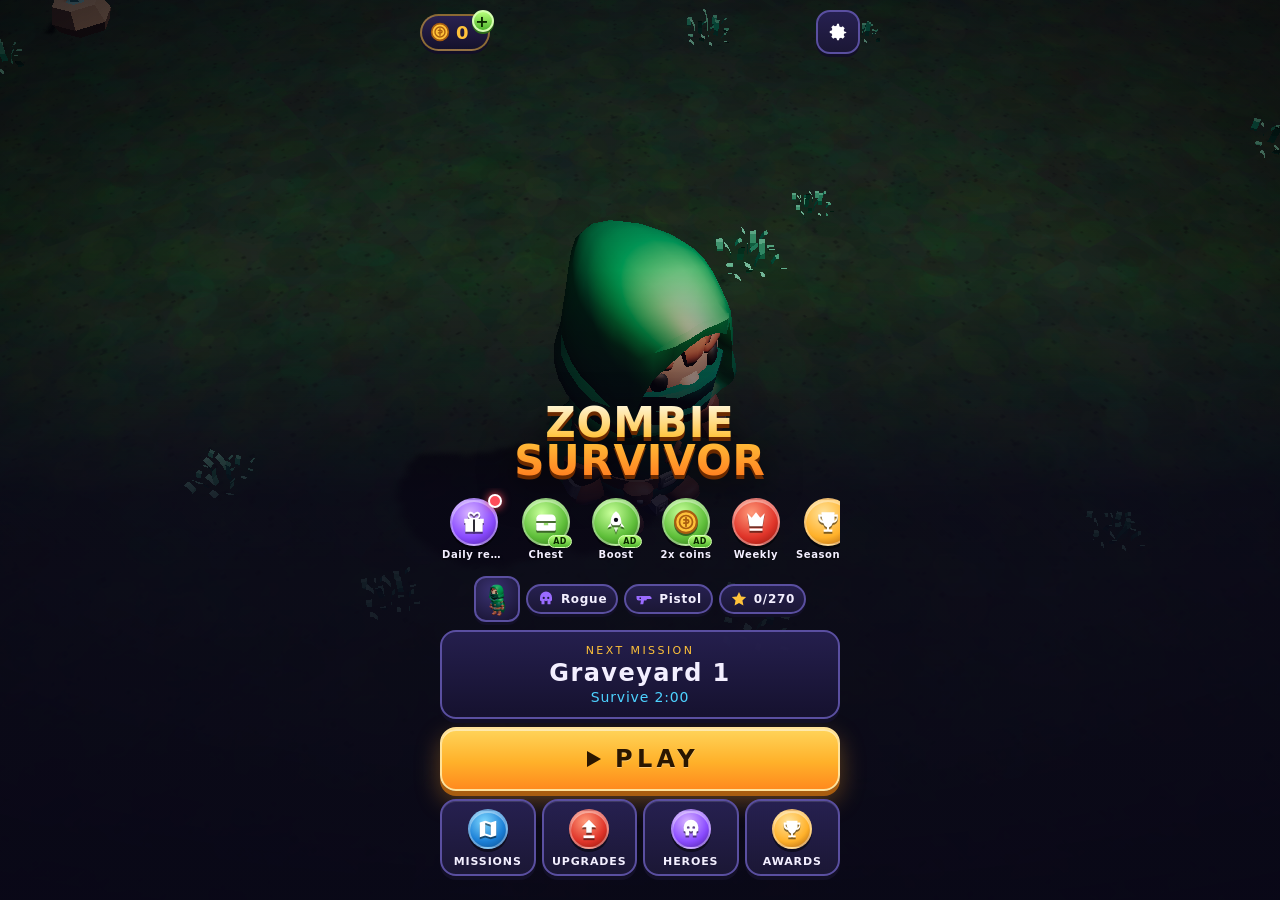
<file: index.html>
<!doctype html>
<html lang="en">
<head>
<meta charset="utf-8">
<meta name="viewport" content="width=device-width, initial-scale=1, maximum-scale=1, user-scalable=no, viewport-fit=cover">
<meta name="theme-color" content="#0c0f12">
<title>Zombie Survivor</title>
<link rel="icon" href="./favicon.svg" type="image/svg+xml">
  <script type="module" crossorigin src="./assets/index-MfralPph.js"></script>
  <link rel="stylesheet" crossorigin href="./assets/index-CLUEU70V.css">
</head>
<body>
<svg width="0" height="0" style="position:absolute" aria-hidden="true">
  <symbol id="i-coin" viewBox="0 0 24 24"><circle cx="12" cy="12" r="10" fill="#ffc23a" stroke="#a85d10" stroke-width="2"/><circle cx="12" cy="12" r="6" fill="none" stroke="#a85d10" stroke-width="1.6"/><path d="M12 8v8M10 10h3a1.5 1.5 0 0 1 0 3h-3" stroke="#a85d10" stroke-width="1.6" fill="none" stroke-linecap="round"/></symbol>
  <symbol id="i-star" viewBox="0 0 24 24"><path d="M12 2.5l2.9 6.1 6.6.8-4.9 4.6 1.3 6.6L12 17.4l-5.9 3.2 1.3-6.6L2.5 9.4l6.6-.8z"/></symbol>
  <symbol id="i-skull" viewBox="0 0 24 24"><path d="M12 2a8 8 0 0 0-8 8c0 3 1.5 5 3.5 6.3V19a2 2 0 0 0 2 2h5a2 2 0 0 0 2-2v-2.7C18.5 15 20 13 20 10a8 8 0 0 0-8-8zm-3 11a2 2 0 1 1 0-4 2 2 0 0 1 0 4zm6 0a2 2 0 1 1 0-4 2 2 0 0 1 0 4zm-4 4h2v2h-2zm-3 0h2v2H8zm6 0h2v2h-2z"/></symbol>
  <symbol id="i-sword" viewBox="0 0 24 24"><path d="M3 3l3 0 11 11-2 2L4 6zM14 16l2-2 4 4-1 2-1 1-2-1-1-2-1 1-2-2zM5 15l4 4-2 2-4-4z"/></symbol>
  <symbol id="i-bolt" viewBox="0 0 24 24"><path d="M13 2L4 14h6l-1 8 9-12h-6z"/></symbol>
  <symbol id="i-heart" viewBox="0 0 24 24"><path d="M12 21s-8-5.3-8-11a4.5 4.5 0 0 1 8-2.8A4.5 4.5 0 0 1 20 10c0 5.7-8 11-8 11z"/></symbol>
  <symbol id="i-shield" viewBox="0 0 24 24"><path d="M12 2l8 3v6c0 5.5-3.4 9.3-8 11-4.6-1.7-8-5.5-8-11V5z"/></symbol>
  <symbol id="i-magnet" viewBox="0 0 24 24"><path d="M5 3h5v9a2 2 0 0 0 4 0V3h5v9a7 7 0 0 1-14 0zM5 3h5v4H5zm9 0h5v4h-5z"/></symbol>
  <symbol id="i-boots" viewBox="0 0 24 24"><path d="M6 3h6v8l3 2h5l1 3v3H9l-3-3zM4 17h2v3H4z"/></symbol>
  <symbol id="i-multi" viewBox="0 0 24 24"><circle cx="6" cy="12" r="2.5"/><circle cx="12" cy="7" r="2.5"/><circle cx="12" cy="17" r="2.5"/><circle cx="18" cy="12" r="2.5"/></symbol>
  <symbol id="i-pierce" viewBox="0 0 24 24"><path d="M3 11h12l-3-3 2-2 7 6-7 6-2-2 3-3H3z"/></symbol>
  <symbol id="i-gun" viewBox="0 0 24 24"><path d="M2 8h18l2 2v2h-6l-1 2h-3l-1 5H7l1-5H5a3 3 0 0 1-3-3zm4 2v2h2v-2z"/></symbol>
  <symbol id="i-lock" viewBox="0 0 24 24"><path d="M7 10V8a5 5 0 0 1 10 0v2h1a2 2 0 0 1 2 2v8a2 2 0 0 1-2 2H6a2 2 0 0 1-2-2v-8a2 2 0 0 1 2-2zm2 0h6V8a3 3 0 0 0-6 0z"/></symbol>
  <symbol id="i-play" viewBox="0 0 24 24"><path d="M6 4l14 8-14 8z"/></symbol>
  <symbol id="i-gear" viewBox="0 0 24 24"><path d="M12 8a4 4 0 1 0 0 8 4 4 0 0 0 0-8zm9 4l-2.1-.6a7 7 0 0 0-.7-1.7l1.1-1.9-2.1-2.1-1.9 1.1a7 7 0 0 0-1.7-.7L13 3h-2l-.6 2.1a7 7 0 0 0-1.7.7L6.8 4.7 4.7 6.8l1.1 1.9a7 7 0 0 0-.7 1.7L3 11v2l2.1.6a7 7 0 0 0 .7 1.7l-1.1 1.9 2.1 2.1 1.9-1.1a7 7 0 0 0 1.7.7L11 21h2l.6-2.1a7 7 0 0 0 1.7-.7l1.9 1.1 2.1-2.1-1.1-1.9a7 7 0 0 0 .7-1.7L21 13z"/></symbol>
  <symbol id="i-chest" viewBox="0 0 24 24"><path d="M3 9a4 4 0 0 1 4-4h10a4 4 0 0 1 4 4v2H3zm0 4h7v2h4v-2h7v6a1 1 0 0 1-1 1H4a1 1 0 0 1-1-1z"/></symbol>
  <symbol id="i-map" viewBox="0 0 24 24"><path d="M9 3l6 2 6-2v16l-6 2-6-2-6 2V5zm0 2.3v11.6l6 2V7.3z"/></symbol>
  <symbol id="i-helmet" viewBox="0 0 24 24"><path d="M12 2a8 8 0 0 0-8 8v4l2 1v4h4v-5l2 1 2-1v5h4v-4l2-1v-4a8 8 0 0 0-8-8zm-3 10a1.5 1.5 0 1 1 0-3 1.5 1.5 0 0 1 0 3zm6 0a1.5 1.5 0 1 1 0-3 1.5 1.5 0 0 1 0 3z"/></symbol>
  <symbol id="i-back" viewBox="0 0 24 24"><path d="M15 4l-8 8 8 8 2-2-6-6 6-6z"/></symbol>
  <symbol id="i-pause" viewBox="0 0 24 24"><path d="M6 4h4v16H6zm8 0h4v16h-4z"/></symbol>
  <symbol id="i-boss" viewBox="0 0 24 24"><path d="M4 4l4 4 4-5 4 5 4-4-2 12H6zm2 14h12v2H6z"/></symbol>
  <symbol id="i-trophy" viewBox="0 0 24 24"><path d="M6 3h12v2h3v3a5 5 0 0 1-4.6 5A6 6 0 0 1 13 16.9V19h3v2H8v-2h3v-2.1A6 6 0 0 1 7.6 13 5 5 0 0 1 3 8V5h3zm0 4H5v1a3 3 0 0 0 2 2.8zm12 0v3.8A3 3 0 0 0 20 8V7z"/></symbol>
  <symbol id="i-noads" viewBox="0 0 24 24"><path d="M4 5h16a1 1 0 0 1 1 1v12a1 1 0 0 1-1 1H4a1 1 0 0 1-1-1V6a1 1 0 0 1 1-1zm1 2v10h14V7zm2 2h4a2 2 0 0 1 0 4H9v2H7zm2 1.5v1h2a.5.5 0 0 0 0-1zM3 2l19 19-1.4 1.4L1.6 3.4z" fill-rule="evenodd"/></symbol>
  <symbol id="i-bullet" viewBox="0 0 24 24"><path d="M4 9h9a5 5 0 0 1 0 6H4z"/><path d="M13 9c3 0 7 1.4 8 3-1 1.6-5 3-8 3z" opacity=".75"/><path d="M4 9v6H2V9z" opacity=".6"/></symbol>
  <symbol id="i-bullets" viewBox="0 0 24 24"><path d="M3 5h7a3 3 0 0 1 0 6H3zM3 13h7a3 3 0 0 1 0 6H3z"/><path d="M10 5c2.5 0 5 1 6 3-1 2-3.5 3-6 3zM10 13c2.5 0 5 1 6 3-1 2-3.5 3-6 3z" opacity=".75"/><path d="M18 7l4 5-4 5" fill="none" stroke="currentColor" stroke-width="2" stroke-linecap="round"/></symbol>
  <symbol id="i-drone" viewBox="0 0 24 24"><path d="M2 6h7M15 6h7M2 18h7M15 18h7" stroke="currentColor" stroke-width="2" fill="none" stroke-linecap="round"/><circle cx="5.5" cy="6" r="1.5"/><circle cx="18.5" cy="6" r="1.5"/><circle cx="5.5" cy="18" r="1.5"/><circle cx="18.5" cy="18" r="1.5"/><path d="M5.5 7.5l4 3h5l4-3M5.5 16.5l4-3h5l4 3" stroke="currentColor" stroke-width="1.6" fill="none"/><rect x="8.5" y="9.5" width="7" height="5" rx="2"/><circle cx="12" cy="12" r="1.3" fill="#0b0a14"/></symbol>
  <symbol id="i-lightning" viewBox="0 0 24 24"><path d="M14 1L4 13h6l-2 10 10-13h-6z"/><path d="M14 1L4 13h6l-2 10" fill="none" stroke="#fff" stroke-opacity=".4" stroke-width=".8"/></symbol>
  <symbol id="i-grenade" viewBox="0 0 24 24"><path d="M9 4h5v2h-2v2.2A6 6 0 0 1 18 14a6 6 0 1 1-8-5.7V6H9z"/><path d="M14 3h4l1 2h-4z"/><path d="M9.5 13.5h5M12 11v5" stroke="#0b0a14" stroke-width="1.4"/></symbol>
  <symbol id="i-blades" viewBox="0 0 24 24"><circle cx="12" cy="12" r="9" fill="none" stroke="currentColor" stroke-width="1.2" stroke-dasharray="3 2"/><path d="M12 2l2 5-2 5-2-5zM12 22l-2-5 2-5 2 5zM2 12l5-2 5 2-5 2zM22 12l-5 2-5-2 5-2z"/><circle cx="12" cy="12" r="1.6"/></symbol>
  <symbol id="i-heartplus" viewBox="0 0 24 24"><path d="M12 21s-8-5.3-8-11a4.5 4.5 0 0 1 8-2.8A4.5 4.5 0 0 1 20 10c0 5.7-8 11-8 11z"/><path d="M12 7.5v7M8.5 11h7" stroke="#0b0a14" stroke-width="2" stroke-linecap="round"/></symbol>
  <symbol id="i-gift" viewBox="0 0 24 24"><path d="M3 9h18v4H3zM4 13h16v8H4z"/><path d="M12 9v12" stroke="#0b0a14" stroke-width="1.6"/><path d="M12 9c-3 0-5-1.5-5-3.5S9.5 2 12 5.5C14.5 2 17 3.5 17 5.5S15 9 12 9z" fill="none" stroke="currentColor" stroke-width="1.6"/></symbol>
  <symbol id="i-rocket" viewBox="0 0 24 24"><path d="M12 2c3 2 5 6 5 11l-2 2h-6l-2-2c0-5 2-9 5-11z"/><circle cx="12" cy="10" r="2" fill="#0b0a14"/><path d="M7 13l-3 4 4-1zM17 13l3 4-4-1z"/><path d="M10 17h4l-2 5z" opacity=".8"/></symbol>
  <symbol id="i-vest" viewBox="0 0 24 24"><path d="M7 3l3 2 2 3 2-3 3-2 2 5v13H5V8z"/><path d="M12 8v13" stroke="#0b0a14" stroke-width="1.4"/><path d="M8 12h2M14 12h2M8 16h2M14 16h2" stroke="#0b0a14" stroke-width="1.4"/></symbol>
  <symbol id="i-ring" viewBox="0 0 24 24"><circle cx="12" cy="14" r="6" fill="none" stroke="currentColor" stroke-width="3"/><path d="M9 6l3-3 3 3-3 3z"/><path d="M9 6h6l-3 4z" opacity=".6"/></symbol>
  <symbol id="i-gem" viewBox="0 0 24 24"><path d="M7 3h10l4 6-9 12L3 9z"/><path d="M3 9h18M7 3l5 6 5-6M12 9l-3 12M12 9l3 12" stroke="#0b0a14" stroke-width="1" fill="none" opacity=".7"/></symbol>
  <symbol id="i-clock" viewBox="0 0 24 24"><circle cx="12" cy="13" r="9"/><path d="M12 7v6l4 2" stroke="#0b0a14" stroke-width="2" fill="none" stroke-linecap="round"/><path d="M9 2h6v2H9z"/></symbol>
  <symbol id="i-crown" viewBox="0 0 24 24"><path d="M3 8l5 4 4-7 4 7 5-4-2 11H5z"/><path d="M5 20h14v2H5z"/><circle cx="12" cy="15" r="1.5" fill="#0b0a14"/></symbol>
  <symbol id="i-upgrade" viewBox="0 0 24 24"><path d="M12 2l8 8h-5v6H9v-6H4z"/><path d="M6 19h12v3H6z"/></symbol>
  <symbol id="i-speedgun" viewBox="0 0 24 24"><path d="M6 8h16l2 2v2h-6l-1 2h-3l-1 5H9l1-5H9a3 3 0 0 1-3-3zm4 2v2h2v-2z"/><path d="M1 9h3M0 12h4M1 15h3" stroke="currentColor" stroke-width="1.6" stroke-linecap="round"/></symbol>
  <symbol id="i-target" viewBox="0 0 24 24"><circle cx="12" cy="12" r="9" fill="none" stroke="currentColor" stroke-width="2"/><circle cx="12" cy="12" r="5" fill="none" stroke="currentColor" stroke-width="2"/><circle cx="12" cy="12" r="1.6"/><path d="M2 12h4M18 12h4M12 2v4M12 18v4" stroke="currentColor" stroke-width="2"/></symbol>
  <symbol id="i-plus" viewBox="0 0 24 24"><path d="M10 4h4v6h6v4h-6v6h-4v-6H4v-4h6z"/></symbol>
</svg>
<div id="app">
  <canvas id="gl"></canvas>
  <div id="vignette"></div>
  <div id="flash"></div>

  <!-- in-game HUD -->
  <div id="hud" hidden>
    <div class="hud-top">
      <div class="row">
        <div class="timerbox"><div class="timer" id="hud-timer">03:00</div><div class="lvlname" id="hud-levelname">GRAVEYARD 1</div></div>
        <button type="button" class="icon-btn" id="btn-pause" aria-label="Pause"><svg class="ico"><use href="#i-pause"/></svg></button>
      </div>
      <div class="bar hp"><i id="hud-hp"></i><b id="hud-hp-text">100</b></div>
      <div class="lv"><span class="lvl" id="hud-level">LV 1</span><div class="bar xp"><i id="hud-xp"></i></div></div>
      <div class="row small">
        <span class="chip"><span><svg class="ico"><use href="#i-skull"/></svg></span><span id="hud-kills">0</span></span>
        <span class="chip" id="hud-weapon">PISTOL</span>
        <span class="chip gold"><span><svg class="ico"><use href="#i-coin"/></svg></span><span id="hud-coins">0</span></span>
      </div>
      <div class="bossbar" id="bossbar" hidden><span id="boss-name">BONE KNIGHT</span><div class="bar boss"><i id="boss-hp"></i></div></div>
    </div>
    <div class="hud-center" id="hud-banner" hidden></div>
    <div class="combo" id="combo" hidden><b id="combo-n">0</b><small>KILL STREAK</small></div>
    <button type="button" class="dashbtn" id="btn-dash"><span class="badge b-blue"><svg class="ico"><use href="#i-boots"/></svg></span><em id="dash-cd">DASH</em></button>
    <div class="rail" id="rail">
      <button type="button" class="railbtn" data-boost="gun"><span class="badge b-red"><svg class="ico"><use href="#i-gun"/></svg></span><b>GUN +1</b><em><svg class="ico"><use href="#i-play"/></svg>AD</em></button>
      <button type="button" class="railbtn" data-boost="armor"><span class="badge b-blue"><svg class="ico"><use href="#i-shield"/></svg></span><b>ARMOR</b><em><svg class="ico"><use href="#i-play"/></svg>AD</em></button>
      <button type="button" class="railbtn" data-boost="magnet"><span class="badge b-purple"><svg class="ico"><use href="#i-magnet"/></svg></span><b>MAGNET</b><em><svg class="ico"><use href="#i-play"/></svg>AD</em></button>
      <button type="button" class="railbtn" data-boost="heal"><span class="badge b-green"><svg class="ico"><use href="#i-heartplus"/></svg></span><b>HEAL</b><em><svg class="ico"><use href="#i-play"/></svg>AD</em></button>
    </div>
  </div>
  <div id="joystick" hidden><div id="joy-base"><div id="joy-knob"></div></div></div>

  <!-- home -->
  <div id="menu" class="modal screen">
    <div class="topbar">
      <button type="button" class="coins plus" id="btn-freecoins"><svg class="ico"><use href="#i-coin"/></svg><span id="menu-coins">0</span><b class="plusbadge">+</b></button>
      <button type="button" class="icon-btn" id="btn-settings" aria-label="Settings"><svg class="ico"><use href="#i-gear"/></svg></button>
    </div>
    <div class="panel home">
      <div class="logo"><h1>ZOMBIE<br>SURVIVOR</h1></div>
      <div class="strip" id="strip">
        <button type="button" class="sbtn" id="btn-daily"><span class="badge b-purple"><svg class="ico"><use href="#i-gift"/></svg></span><b data-i18n="dailyRewards">Daily</b><em class="dot" id="daily-dot"></em><small id="daily-sub" hidden></small></button>
        <button type="button" class="sbtn ad" id="btn-chest"><span class="badge b-green"><svg class="ico"><use href="#i-chest"/></svg></span><b id="btn-chest-text" data-i18n="dailyChest">Chest</b></button>
        <button type="button" class="sbtn ad" id="btn-boost"><span class="badge b-green"><svg class="ico"><use href="#i-rocket"/></svg></span><b id="btn-boost-text" data-i18n="boostRun">Boost</b></button>
        <button type="button" class="sbtn ad" id="btn-x2"><span class="badge b-green"><svg class="ico"><use href="#i-coin"/></svg></span><b id="btn-x2-text">2x coins</b></button>
        <button type="button" class="sbtn" id="btn-weekly"><span class="badge b-red"><svg class="ico"><use href="#i-boss"/></svg></span><b id="weekly-name" data-i18n="weekly">Weekly</b><small id="weekly-sub" hidden></small></button>
        <button type="button" class="sbtn" id="btn-season"><span class="badge b-gold"><svg class="ico"><use href="#i-trophy"/></svg></span><b data-i18n="season">Season</b><small id="season-sub" hidden></small></button>
        <button type="button" class="sbtn ad" id="btn-freecoins2"><span class="badge b-gold"><svg class="ico"><use href="#i-coin"/></svg></span><b>Free coins</b></button>
      </div>
      <div class="herocard" id="herocard">
        <img id="hc-img" class="hc-img" alt="">
        <span class="hc-badge"><svg class="ico"><use href="#i-helmet"/></svg><b id="hc-hero">Rogue</b></span>
        <span class="hc-badge"><svg class="ico"><use href="#i-gun"/></svg><b id="hc-weapon">Pistol</b></span>
        <span class="hc-badge stars"><svg class="ico"><use href="#i-star"/></svg><b id="hc-stars">0</b></span>
      </div>
      <button type="button" class="nextcard" id="btn-next">
        <small data-i18n="nextMission">NEXT MISSION</small><b id="next-title">Graveyard 1</b><span id="next-goal">Survive 2:30</span>
        <em class="boosted" id="next-boosted" hidden>BOOSTED</em>
      </button>
      <button type="button" class="primary" id="btn-play"><svg class="ico"><use href="#i-play"/></svg><span id="btn-play-text" data-i18n="play">PLAY</span></button>
      <div class="navrow">
        <button type="button" class="nav" id="btn-levels"><span class="badge b-blue"><svg class="ico"><use href="#i-map"/></svg></span><span data-i18n="missions">Missions</span></button>
        <button type="button" class="nav" id="btn-upgrades"><span class="badge b-red"><svg class="ico"><use href="#i-upgrade"/></svg></span><span data-i18n="upgrades">Upgrades</span></button>
        <button type="button" class="nav" id="btn-heroes"><span class="badge b-purple"><svg class="ico"><use href="#i-helmet"/></svg></span><span data-i18n="heroes">Heroes</span></button>
        <button type="button" class="nav" id="btn-awards"><span class="badge b-gold"><svg class="ico"><use href="#i-trophy"/></svg></span><span data-i18n="awards">Awards</span><em class="dot" id="awards-dot" hidden></em></button>
      </div>
      <p class="hint" id="menu-hint" hidden></p>
    </div>
    <div id="ad-space"></div>
  </div>

  <!-- level select -->
  <div id="levels" class="modal screen" hidden>
    <div class="topbar"><button type="button" class="icon-btn" data-back aria-label="Back"><svg class="ico"><use href="#i-back"/></svg></button><span class="title">MISSIONS</span><span class="coins"><svg class="ico"><use href="#i-coin"/></svg><span id="levels-coins">0</span></span></div>
    <div class="tabs" id="stage-tabs"></div>
    <div class="stagehead" id="stage-head"></div>
    <div class="levelgrid" id="level-grid"></div>
  </div>

  <!-- shop -->
  <div id="shop" class="modal screen" hidden>
    <div class="topbar"><button type="button" class="icon-btn" data-back aria-label="Back"><svg class="ico"><use href="#i-back"/></svg></button><span class="title" id="shop-title">UPGRADES</span><span class="coins"><svg class="ico"><use href="#i-coin"/></svg><span id="shop-coins">0</span></span></div>
    <div class="tabs" id="shop-tabs"></div>
    <div class="list" id="shop-list"></div>
  </div>

  <!-- awards: achievements + records -->
  <div id="awards" class="modal screen" hidden>
    <div class="topbar"><button type="button" class="icon-btn" data-back aria-label="Back"><svg class="ico"><use href="#i-back"/></svg></button><span class="title" id="awards-title">AWARDS</span><span class="coins"><svg class="ico"><use href="#i-coin"/></svg><span id="awards-coins">0</span></span></div>
    <div class="tabs" id="awards-tabs"></div>
    <div class="list" id="awards-list"></div>
  </div>

  <!-- settings -->
  <div id="settings" class="modal" hidden>
    <div class="panel">
      <h2 data-i18n="settings">SETTINGS</h2>
      <button type="button" class="ghost" id="btn-sound">Sound: On</button>
      <button type="button" class="ghost" id="btn-music">Music: On</button>
      <button type="button" class="ghost" id="btn-quality">Quality: High</button>
      <button type="button" class="ghost" id="btn-haptics">Vibration: On</button>
      <button type="button" class="ghost" id="btn-lang">Language: English</button>
      <button type="button" class="primary small" id="btn-removeads"><svg class="ico"><use href="#i-noads"/></svg><span id="removeads-text">REMOVE ADS</span></button>
      <button type="button" class="link" id="btn-restore">Restore purchases</button>
      <div class="linkrow"><button type="button" class="link" id="btn-howto" data-i18n="howto">How to play</button><button type="button" class="link" data-page="about" data-i18n="about">About</button><button type="button" class="link" data-page="privacy" data-i18n="privacy">Privacy</button><button type="button" class="link" data-page="terms" data-i18n="terms">Terms</button></div>
      <p class="hint" id="version-text">v1.0</p>
      <button type="button" class="primary" data-back data-i18n="done">DONE</button>
    </div>
  </div>

  <div id="chest" class="modal" hidden>
    <div class="panel">
      <div class="eyebrow" id="chest-eyebrow">Boss chest</div>
      <h2 data-i18n="chest">CHEST</h2>
      <div class="chestcards" id="chest-cards"></div>
      <button type="button" class="primary" id="btn-chest-ok" data-i18n="collect">COLLECT</button>
    </div>
  </div>

  <div id="offline" class="modal" hidden>
    <div class="panel">
      <div class="eyebrow" data-i18n="whileAway">While you were away</div>
      <h2 data-i18n="offline">OFFLINE EARNINGS</h2>
      <div class="heroshot"><img id="offline-hero" alt=""></div>
      <p class="hint" id="offline-text">Your hero kept the graveyard clear for 3 hours.</p>
      <div class="stats one"><div><small data-i18n="coinsEarned">Coins earned</small><b id="offline-coins">+0</b></div></div>
      <button type="button" class="primary ad" id="btn-offline-2x"><svg class="ico"><use href="#i-play"/></svg>CLAIM 2X</button>
      <button type="button" class="ghost" id="btn-offline-claim" data-i18n="claim">CLAIM</button>
    </div>
  </div>

  <div id="season" class="modal screen" hidden>
    <div class="topbar"><button type="button" class="icon-btn" data-back aria-label="Back"><svg class="ico"><use href="#i-back"/></svg></button><span class="title">SEASON PASS</span><span class="coins"><svg class="ico"><use href="#i-coin"/></svg><span id="season-coins">0</span></span></div>
    <div class="stagehead"><b id="season-name">Season</b><span id="season-xp">Tier 0 · 0/100 XP</span></div>
    <button type="button" class="primary small" id="btn-season-premium"><svg class="ico"><use href="#i-trophy"/></svg><span id="season-premium-text">UNLOCK PREMIUM</span></button>
    <div class="list" id="season-list"></div>
  </div>

  <!-- how to play -->
  <div id="tutorial" class="modal" hidden>
    <div class="panel">
      <h2 data-i18n="howToPlay">HOW TO PLAY</h2>
      <div class="tut">
        <div class="tut-step"><span class="badge b-blue"><svg class="ico"><use href="#i-boots"/></svg></span><div><b data-i18n="tutMove">Move</b><small data-i18n="tutMoveD">Touch anywhere and drag. On PC use W A S D or the arrow keys.</small></div></div>
        <div class="tut-step"><span class="badge b-red"><svg class="ico"><use href="#i-gun"/></svg></span><div><b data-i18n="tutGun">Your gun fires by itself</b><small data-i18n="tutGunD">It aims at the nearest enemy on screen. Just keep moving.</small></div></div>
        <div class="tut-step"><span class="badge b-purple"><svg class="ico"><use href="#i-gem"/></svg></span><div><b data-i18n="tutGems">Collect the glowing gems</b><small data-i18n="tutGemsD">Enemies drop blue gems. Walk near them to collect XP and level up.</small></div></div>
        <div class="tut-step"><span class="badge b-gold"><svg class="ico"><use href="#i-upgrade"/></svg></span><div><b data-i18n="tutUp">Pick an upgrade</b><small data-i18n="tutUpD">Every level up pauses the fight and offers three upgrades. Tap one.</small></div></div>
        <div class="tut-step"><span class="badge b-green"><svg class="ico"><use href="#i-clock"/></svg></span><div><b data-i18n="tutTimer">Survive the timer</b><small data-i18n="tutTimerD">Last until the clock hits zero to clear the mission. Bosses show up later.</small></div></div>
      </div>
      <button type="button" class="primary" id="btn-tut-ok" data-i18n="gotIt">GOT IT</button>
    </div>
  </div>

  <div id="levelup" class="modal" hidden>
    <div class="panel">
      <h2 data-i18n="levelUp">LEVEL UP</h2>
      <p class="eyebrow" data-i18n="chooseUpgrade">Choose one upgrade</p>
      <div class="cards" id="levelup-cards"></div>
      <button type="button" class="ghost ad" id="btn-reroll"><svg class="ico"><use href="#i-play"/></svg>REROLL CHOICES</button>
    </div>
  </div>

  <div id="pause" class="modal" hidden>
    <div class="panel">
      <h2 data-i18n="paused">PAUSED</h2>
      <p class="eyebrow" id="pause-goal">Survive 3:00</p>
      <button type="button" class="primary" id="btn-resume" data-i18n="resume">RESUME</button>
      <button type="button" class="ghost" id="btn-pause-settings" data-i18n="settings">SETTINGS</button>
      <button type="button" class="ghost" id="btn-quit" data-i18n="quit">QUIT MISSION</button>
    </div>
  </div>

  <!-- result -->
  <div id="gameover" class="modal" hidden>
    <div class="panel">
      <div class="eyebrow" id="over-eyebrow">You died</div>
      <h2 id="over-title">DEFEATED</h2>
      <div class="heroshot" id="over-hero"><img id="over-hero-img" alt=""><span class="heroshot-tag" id="over-hero-tag">ROGUE</span></div>
      <div class="starsrow" id="over-stars"><svg class="ico"><use href="#i-star"/></svg><svg class="ico"><use href="#i-star"/></svg><svg class="ico"><use href="#i-star"/></svg></div>
      <div class="stats">
        <div><small data-i18n="time">Time</small><b id="over-time">00:00</b></div>
        <div><small data-i18n="kills">Kills</small><b id="over-kills">0</b></div>
        <div><small data-i18n="coins">Coins</small><b id="over-coins">+0</b></div>
      </div>
      <button type="button" class="primary ad" id="btn-revive"><svg class="ico"><use href="#i-play"/></svg>REVIVE</button>
      <button type="button" class="ghost ad" id="btn-double"><svg class="ico"><use href="#i-play"/></svg>DOUBLE COINS</button>
      <button type="button" class="primary" id="btn-continue" data-i18n="continue">CONTINUE</button>
      <button type="button" class="ghost" id="btn-retry" data-i18n="retry">RETRY</button>
    </div>
  </div>

  <div id="daily" class="modal" hidden>
    <div class="panel">
      <h2>DAILY REWARDS</h2>
      <p class="eyebrow">Login streak</p>
      <div class="streak" id="streak-row"></div>
      <button type="button" class="primary" id="btn-claim-streak">CLAIM</button>
      <p class="eyebrow">Today's tasks</p>
      <div class="tasks" id="task-list"></div>
      <button type="button" class="ghost" id="btn-daily-close">CLOSE</button>
    </div>
  </div>

  <div id="page" class="modal" hidden>
    <div class="panel page">
      <h2 id="page-title">ABOUT</h2>
      <div class="pagebody" id="page-body"></div>
      <button type="button" class="primary" id="btn-page-close">CLOSE</button>
    </div>
  </div>

  <!-- simulated ad (web/dev only) -->
  <div id="fakead" class="modal" hidden>
    <div class="panel"><div class="eyebrow">Test ad</div><h2 id="fakead-count">3</h2><p class="hint">A real AdMob ad plays here in the Android app.</p></div>
  </div>

  <div id="toast" hidden></div>
</div>
</body>
</html>
</file>
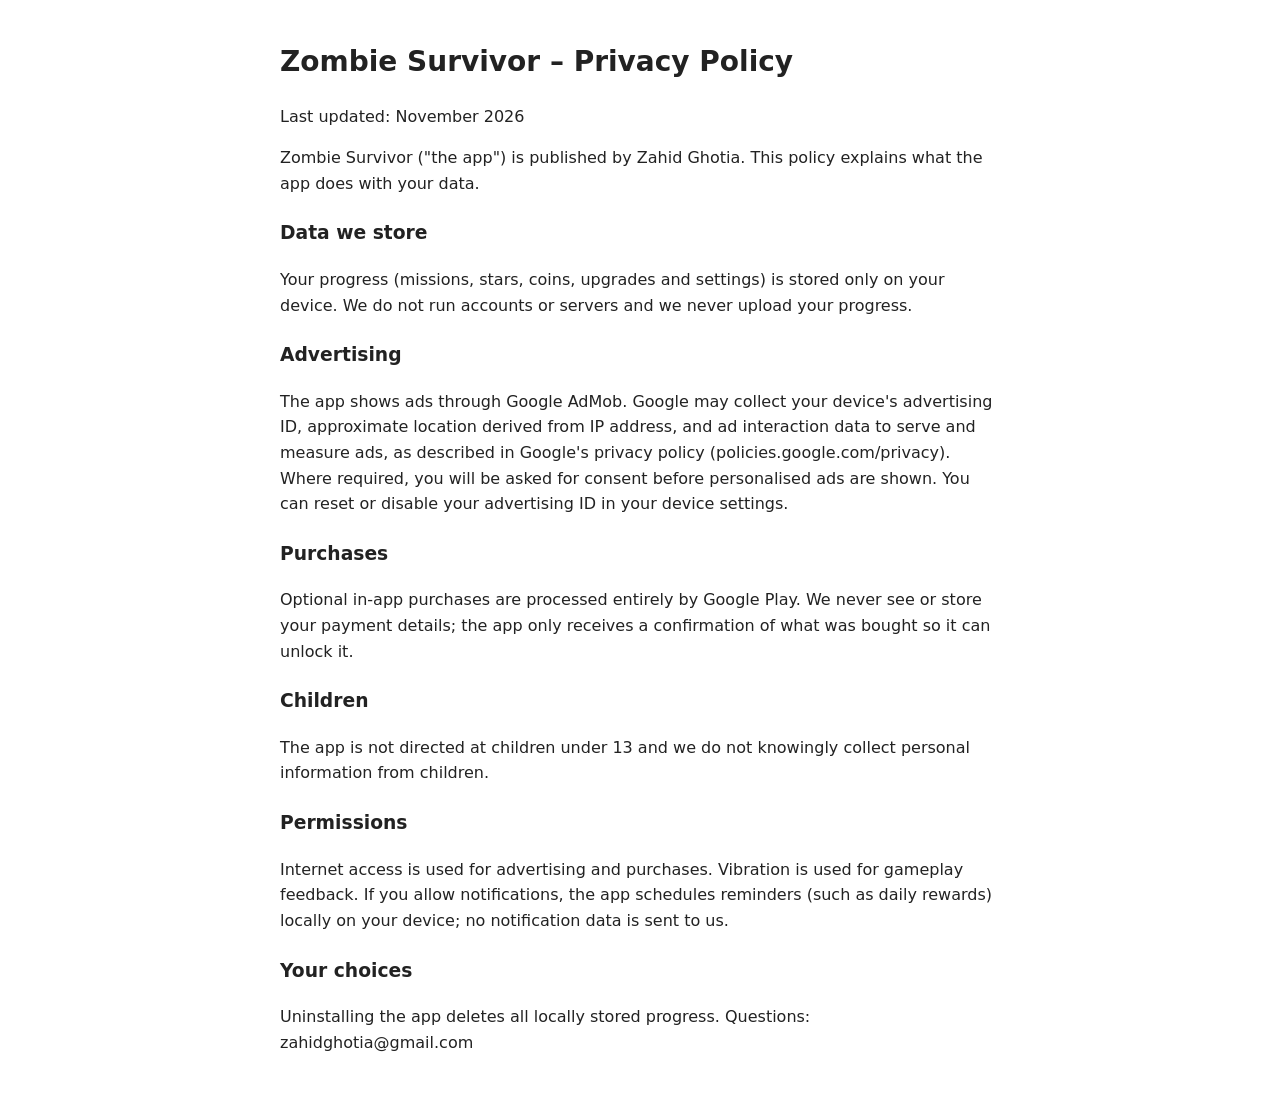
<file: privacy.html>
<!doctype html><html lang="en"><head><meta charset="utf-8"><meta name="viewport" content="width=device-width,initial-scale=1"><title>Zombie Survivor – Privacy Policy</title>
<style>body{font-family:system-ui,sans-serif;max-width:720px;margin:40px auto;padding:0 20px;line-height:1.6;color:#222}h1{font-size:28px}h3{margin-top:22px}</style></head>
<body><h1>Zombie Survivor – Privacy Policy</h1>
      <p>Last updated: November 2026</p>
      <p>Zombie Survivor ("the app") is published by Zahid Ghotia. This policy explains what the app does with your data.</p>
      <h3>Data we store</h3>
      <p>Your progress (missions, stars, coins, upgrades and settings) is stored only on your device. We do not run accounts or servers and we never upload your progress.</p>
      <h3>Advertising</h3>
      <p>The app shows ads through Google AdMob. Google may collect your device's advertising ID, approximate location derived from IP address, and ad interaction data to serve and measure ads, as described in Google's privacy policy (policies.google.com/privacy). Where required, you will be asked for consent before personalised ads are shown. You can reset or disable your advertising ID in your device settings.</p>
      <h3>Purchases</h3>
      <p>Optional in-app purchases are processed entirely by Google Play. We never see or store your payment details; the app only receives a confirmation of what was bought so it can unlock it.</p>
      <h3>Children</h3>
      <p>The app is not directed at children under 13 and we do not knowingly collect personal information from children.</p>
      <h3>Permissions</h3>
      <p>Internet access is used for advertising and purchases. Vibration is used for gameplay feedback. If you allow notifications, the app schedules reminders (such as daily rewards) locally on your device; no notification data is sent to us.</p>
      <h3>Your choices</h3>
      <p>Uninstalling the app deletes all locally stored progress. Questions: zahidghotia@gmail.com</p></body></html>
</file>
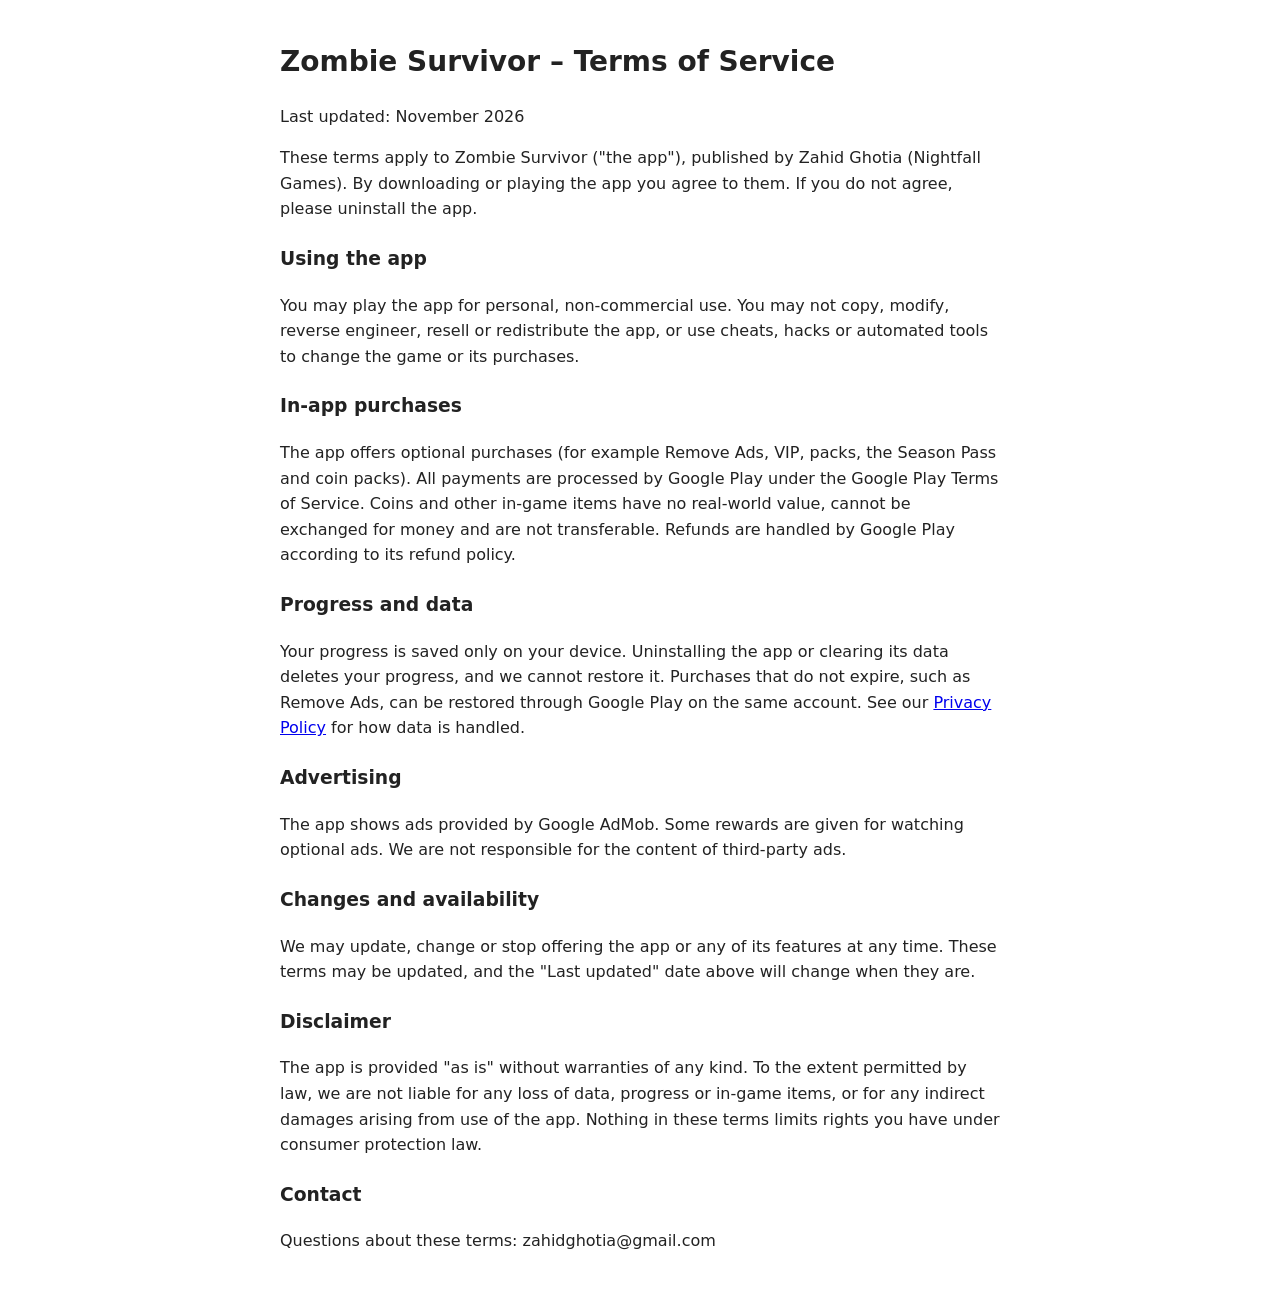
<file: terms.html>
<!doctype html><html lang="en"><head><meta charset="utf-8"><meta name="viewport" content="width=device-width,initial-scale=1"><title>Zombie Survivor – Terms of Service</title>
<style>body{font-family:system-ui,sans-serif;max-width:720px;margin:40px auto;padding:0 20px;line-height:1.6;color:#222}h1{font-size:28px}h3{margin-top:22px}</style></head>
<body><h1>Zombie Survivor – Terms of Service</h1>
      <p>Last updated: November 2026</p>
      <p>These terms apply to Zombie Survivor ("the app"), published by Zahid Ghotia (Nightfall Games). By downloading or playing the app you agree to them. If you do not agree, please uninstall the app.</p>
      <h3>Using the app</h3>
      <p>You may play the app for personal, non-commercial use. You may not copy, modify, reverse engineer, resell or redistribute the app, or use cheats, hacks or automated tools to change the game or its purchases.</p>
      <h3>In-app purchases</h3>
      <p>The app offers optional purchases (for example Remove Ads, VIP, packs, the Season Pass and coin packs). All payments are processed by Google Play under the Google Play Terms of Service. Coins and other in-game items have no real-world value, cannot be exchanged for money and are not transferable. Refunds are handled by Google Play according to its refund policy.</p>
      <h3>Progress and data</h3>
      <p>Your progress is saved only on your device. Uninstalling the app or clearing its data deletes your progress, and we cannot restore it. Purchases that do not expire, such as Remove Ads, can be restored through Google Play on the same account. See our <a href="privacy.html">Privacy Policy</a> for how data is handled.</p>
      <h3>Advertising</h3>
      <p>The app shows ads provided by Google AdMob. Some rewards are given for watching optional ads. We are not responsible for the content of third-party ads.</p>
      <h3>Changes and availability</h3>
      <p>We may update, change or stop offering the app or any of its features at any time. These terms may be updated, and the "Last updated" date above will change when they are.</p>
      <h3>Disclaimer</h3>
      <p>The app is provided "as is" without warranties of any kind. To the extent permitted by law, we are not liable for any loss of data, progress or in-game items, or for any indirect damages arising from use of the app. Nothing in these terms limits rights you have under consumer protection law.</p>
      <h3>Contact</h3>
      <p>Questions about these terms: zahidghotia@gmail.com</p></body></html>
</file>
<file: assets/index-CLUEU70V.css>
:root{--ink:#0b0a14;--bg1:#171330;--bg2:#0d0b1c;--panel:#1b1735;--panel2:#262050;--line:#3a3270;--line2:#5a4fa0;--fg:#f3efff;--muted:#a79fcc;--gold:#ffc23a;--gold2:#ff8a1e;--gold3:#a85d10;--red:#ff4d5a;--xp:#4dd2ff;--green:#8cf05a;--green2:#3f9a2a;--purple:#9a6bff;--display:"Rajdhani","Arial Narrow",system-ui,sans-serif;--lightningcss-light: ;--lightningcss-dark:initial;color-scheme:dark}*{box-sizing:border-box;-webkit-tap-highlight-color:transparent}html,body{background:var(--ink);height:100%;color:var(--fg);font-family:var(--display);-webkit-user-select:none;user-select:none;overscroll-behavior:none;margin:0;overflow:hidden}#app{position:fixed;top:0;bottom:0;left:0;right:0}#gl{touch-action:none;touch-action:none;width:100%;height:100%;display:block}#vignette{pointer-events:none;background:radial-gradient(#0000 55%,#0009 100%);position:absolute;top:0;bottom:0;left:0;right:0}#flash{pointer-events:none;opacity:0;background:#ff282859;transition:opacity .25s;position:absolute;top:0;bottom:0;left:0;right:0}#flash.on{opacity:1;transition:none}[hidden]{display:none!important}.ico{fill:currentColor;vertical-align:-.12em;width:1em;height:1em;display:inline-block}button{font-family:var(--display);cursor:pointer;color:inherit}.primary{letter-spacing:.18em;color:#2a1600;box-shadow:0 5px 0 var(--gold3),0 10px 24px #ffa02859,inset 0 2px 0 #ffffff80;text-shadow:0 1px #ffffff59;background:linear-gradient(#ffd45a 0%,#ffb12a 55%,#ff8a1e 100%);border:2px solid #ffe29a;border-radius:16px;justify-content:center;align-items:center;gap:10px;padding:16px 18px;font-size:24px;font-weight:700;display:flex}.primary:active{box-shadow:0 2px 0 var(--gold3),inset 0 2px 0 #ffffff80;transform:translateY(3px)}.primary[disabled]{filter:grayscale(.6)brightness(.7)}.primary.ad{color:#0b2a00;background:linear-gradient(#b6ff7a,#7fe24a 55%,#4fb52c);border-color:#d4ffb0;box-shadow:0 5px #2d6e18,0 10px 24px #78e65059,inset 0 2px #ffffff80}.ghost{letter-spacing:.12em;border:2px solid var(--line2);background:linear-gradient(180deg,var(--panel2),var(--panel));color:var(--fg);border-radius:14px;justify-content:center;align-items:center;gap:8px;padding:12px 14px;font-size:16px;font-weight:700;display:flex;box-shadow:0 4px #120f26,inset 0 1px #ffffff1f}.ghost:active{transform:translateY(2px);box-shadow:0 2px #120f26}.ghost.ad{color:#c8ffb0;border-color:#5fbf3a}.icon-btn{pointer-events:auto;border:2px solid var(--line2);background:linear-gradient(180deg,var(--panel2),var(--panel));color:#fff;border-radius:14px;flex:none;place-items:center;width:44px;height:44px;font-size:18px;font-weight:700;display:grid;box-shadow:0 3px #120f26}.icon-btn .ico{font-size:22px}#hud{pointer-events:none;z-index:5;padding:calc(env(safe-area-inset-top,0px) + 10px) 12px calc(env(safe-area-inset-bottom,0px) + 12px);flex-direction:column;display:flex;position:absolute;top:0;bottom:0;left:0;right:0}.hud-top{flex-direction:column;gap:7px;width:100%;max-width:520px;margin:0 auto;display:flex}.row{justify-content:space-between;align-items:center;gap:8px;display:flex}.row.small{font-size:13px}.timerbox{flex-direction:column;line-height:1;display:flex}.timer{letter-spacing:.06em;text-shadow:0 2px 10px #000c,0 0 18px #ffc23a59;font-variant-numeric:tabular-nums;font-size:30px;font-weight:700}.lvlname{letter-spacing:.2em;color:var(--gold);text-shadow:0 1px 4px #000;font-size:11px}.bar{background:#080614b3;border:2px solid #2a2450;border-radius:9px;height:18px;position:relative;overflow:hidden;box-shadow:inset 0 2px 4px #0009}.bar i{border-radius:7px;width:100%;transition:width .12s linear;position:absolute;top:0;bottom:0;left:0;right:0}.bar.hp i{background:linear-gradient(#ff8a8a,#ff2f3f 50%,#b3121f);box-shadow:0 0 10px #ff4d5a}.bar.xp i{background:linear-gradient(#a8ecff,#2bb6ff 50%,#1472c7);width:0;box-shadow:0 0 10px #4dd2ff}.bar.boss i{background:linear-gradient(#ff9a6a,#e0351d 50%,#8a1208);box-shadow:0 0 10px #ff4d2a}.bar b{letter-spacing:.12em;color:#fff;text-shadow:0 1px 2px #000;font-size:12px;font-weight:700;line-height:14px;position:absolute;top:0;right:8px}.lv{align-items:center;gap:8px;display:flex}.lvl{letter-spacing:.1em;color:#06202e;white-space:nowrap;background:linear-gradient(#7fe3ff,#2bb6ff);border-radius:7px;padding:3px 9px;font-size:13px;font-weight:700;box-shadow:0 2px #0d5a8a}.lv .bar{flex:1}.chip{letter-spacing:.08em;border:1px solid var(--line2);font-variant-numeric:tabular-nums;background:#080614a6;border-radius:999px;align-items:center;gap:5px;padding:4px 10px;font-weight:700;display:inline-flex}.chip.gold{color:var(--gold);border-color:#ffc23a80}.bossbar{flex-direction:column;gap:3px;margin-top:4px;display:flex}.bossbar span{letter-spacing:.2em;color:var(--red);text-shadow:0 0 8px #ff4d5a99;font-size:11px}.hud-center{letter-spacing:.18em;text-transform:uppercase;color:var(--gold);text-shadow:0 0 24px var(--gold),0 3px 0 #7a3a00,0 4px 10px #000;text-align:center;margin:auto;padding:0 16px;font-size:34px;font-weight:700;animation:.5s ease-out pop}@keyframes pop{0%{opacity:0;transform:scale(.6)}to{opacity:1;transform:scale(1)}}#joystick{pointer-events:none;touch-action:none;z-index:4;position:absolute;top:0;bottom:0;left:0;right:0}#joy-base{background:radial-gradient(circle,#ffc23a1f,#00000059 70%);border:3px solid #ffffff4d;border-radius:50%;width:124px;height:124px;margin:-62px 0 0 -62px;position:absolute}#joy-knob{background:radial-gradient(circle at 40% 35%,#fff,#d9d4ff 60%,#9a8fd0);border-radius:50%;width:54px;height:54px;margin:-27px 0 0 -27px;position:absolute;top:50%;left:50%;box-shadow:0 3px 10px #0009}.modal{touch-action:pan-y;-webkit-overflow-scrolling:touch;z-index:10;background:radial-gradient(at top,#281e508c,#080614e6 70%);justify-content:center;align-items:center;padding:24px 16px;display:flex;position:absolute;top:0;bottom:0;left:0;right:0;overflow-y:auto}.screen{touch-action:pan-y;padding:calc(env(safe-area-inset-top,0px) + 10px) 14px calc(env(safe-area-inset-bottom,0px) + 12px);background:linear-gradient(#0a08188c 0%,#0a0818eb 40%,#0a0818f5 100%);flex-direction:column;justify-content:flex-start;gap:12px;overflow-y:auto}#menu.screen{background:linear-gradient(#0a081859 0%,#0a08181a 30%,#0a0818d9 55%,#0a0818f7 100%)}.panel{text-align:center;border:2px solid var(--line2);background:linear-gradient(#262050eb,#14102cf2);border-radius:22px;flex-direction:column;align-items:stretch;gap:12px;width:min(400px,100%);margin:auto;padding:18px 16px;display:flex;box-shadow:0 20px 50px #0009,inset 0 1px #ffffff26}.panel.home{box-shadow:none;background:0 0;border:0;gap:10px;margin:auto 0 0;padding:0}.topbar{justify-content:space-between;align-items:center;gap:10px;width:100%;max-width:440px;margin:0 auto;display:flex}.topbar .title{letter-spacing:.16em;text-shadow:0 0 14px #9a6bff99;font-size:22px;font-weight:700}.coins{color:var(--gold);letter-spacing:.06em;font-variant-numeric:tabular-nums;background:linear-gradient(#2a2250,#15112c);border:2px solid #ffc23a80;border-radius:999px;align-items:center;gap:6px;padding:6px 12px 6px 8px;font-size:18px;font-weight:700;display:inline-flex;box-shadow:0 3px #120f26}.coins .ico{font-size:20px}.eyebrow{letter-spacing:.22em;text-transform:uppercase;color:var(--muted);font-size:13px}h1{letter-spacing:.02em;background:linear-gradient(#fff6d8 0%,#ffc23a 45%,#ff7a1e 100%);color:#0000;filter:drop-shadow(0 4px #6b2a00)drop-shadow(0 8px 18px #000000b3);text-align:center;-webkit-background-clip:text;background-clip:text;margin:0;font-size:60px;font-weight:700;line-height:.92}h2{letter-spacing:.1em;color:var(--gold);text-shadow:0 0 22px #ffc23a99,0 3px #6b2a00;margin:0;font-size:40px;font-weight:700;line-height:1}.nextcard{border:2px solid var(--line2);color:var(--fg);background:linear-gradient(#262050f2,#161230f2);border-radius:16px;flex-direction:column;align-items:center;gap:2px;padding:12px 14px;display:flex;box-shadow:0 4px #120f26}.nextcard small{letter-spacing:.22em;color:var(--gold);font-size:11px}.nextcard b{letter-spacing:.06em;font-size:24px}.nextcard span{color:var(--xp);letter-spacing:.06em;font-size:14px}.navrow{grid-template-columns:repeat(3,1fr);gap:8px;display:grid}.nav{border:2px solid var(--line2);background:linear-gradient(180deg,var(--panel2),var(--panel));color:var(--fg);letter-spacing:.12em;text-transform:uppercase;border-radius:16px;flex-direction:column;align-items:center;gap:4px;padding:12px 6px 10px;font-size:13px;font-weight:700;display:flex;box-shadow:0 4px #120f26,inset 0 1px #ffffff1f}.nav:active{transform:translateY(2px);box-shadow:0 2px #120f26}.nav .ico{color:var(--gold);filter:drop-shadow(0 2px #6b2a00);font-size:30px}.chest{color:#d9ffc4;background:linear-gradient(#2c4a24,#1a2f16);border-color:#5fbf3a}.chest .ico{color:var(--green);font-size:22px}.chest[disabled]{opacity:.55;filter:grayscale(.4)}#ad-space{flex:none;height:0;transition:height .3s}#ad-space.on{height:56px}.hint{color:var(--muted);margin:0;font-size:14px}.tabs{gap:6px;width:100%;max-width:440px;margin:0 auto;display:flex}.tabs button{border:2px solid var(--line);background:linear-gradient(180deg,var(--panel2),var(--panel));color:var(--muted);letter-spacing:.08em;text-transform:uppercase;border-radius:12px;flex:1;justify-content:center;align-items:center;gap:5px;padding:10px 6px;font-size:13px;font-weight:700;display:flex}.tabs button.sel{color:#2a1600;box-shadow:0 3px 0 var(--gold3);background:linear-gradient(#ffd45a,#ff9a2a);border-color:#ffe29a}.tabs button.locked{opacity:.5}.stagehead{width:100%;max-width:440px;color:var(--muted);letter-spacing:.06em;justify-content:space-between;align-items:baseline;margin:0 auto;font-size:14px;display:flex}.stagehead b{color:var(--fg);letter-spacing:.06em;font-size:22px}.levelgrid{grid-template-columns:repeat(2,1fr);gap:10px;width:100%;max-width:440px;margin:0 auto;display:grid}.lcard{text-align:left;border:2px solid var(--line2);background:linear-gradient(180deg,var(--panel2),var(--panel));color:var(--fg);border-radius:16px;flex-direction:column;align-items:flex-start;gap:4px;min-height:104px;padding:12px;display:flex;position:relative;overflow:hidden;box-shadow:0 4px #120f26}.lcard b{letter-spacing:.06em;align-items:center;gap:6px;font-size:21px;display:flex}.lcard small{color:var(--muted);font-size:12px;line-height:1.25}.lcard .stars{gap:2px;font-size:18px;display:flex}.lcard .stars .ico{color:#3a3270}.lcard .stars .ico.on{color:var(--gold);filter:drop-shadow(0 0 6px #ffc23ab3)}.lcard.next{box-shadow:0 4px 0 var(--gold3),0 0 22px #ffc23a59;border-color:#ffe29a}.lcard.next:after{content:"NEXT";background:var(--gold);color:#2a1600;letter-spacing:.14em;padding:2px 30px;font-size:10px;font-weight:700;position:absolute;top:8px;right:-26px;transform:rotate(45deg)}.lcard .boss{letter-spacing:.14em;color:var(--red);align-items:center;gap:4px;font-size:11px;display:flex}.list{flex-direction:column;gap:10px;width:100%;max-width:440px;margin:0 auto;display:flex}.item{border:2px solid var(--line2);background:linear-gradient(180deg,var(--panel2),var(--panel));border-radius:16px;align-items:center;gap:12px;padding:10px 12px;display:flex;box-shadow:0 4px #120f26}.item .ic{border:2px solid var(--line2);width:52px;height:52px;color:var(--gold);filter:drop-shadow(0 2px #0009);background:radial-gradient(circle at 40% 30%,#3a3272,#15112c);border-radius:14px;flex:none;place-items:center;font-size:30px;display:grid}.item .tx{flex-direction:column;flex:1;min-width:0;line-height:1.15;display:flex}.item .tx b{letter-spacing:.04em;font-size:18px}.item .tx b small{color:var(--xp);letter-spacing:.1em;margin-left:4px;font-size:12px}.item .tx small{color:var(--muted);font-size:13px}.item .tx .pips{gap:3px;margin-top:5px;display:flex}.item .tx .pips i{background:#2a2450;border-radius:2px;width:11px;height:7px}.item .tx .pips i.on{background:linear-gradient(#a8ecff,#2bb6ff);box-shadow:0 0 6px #4dd2ff99}.item .buy{color:#2a1600;letter-spacing:.04em;min-width:88px;box-shadow:0 3px 0 var(--gold3);background:linear-gradient(#ffd45a,#ff9a2a);border:2px solid #ffe29a;border-radius:12px;flex:none;justify-content:center;align-items:center;gap:4px;padding:10px;font-size:15px;font-weight:700;display:inline-flex}.item .buy[disabled]{color:var(--muted);box-shadow:none;background:#2a2450;border-color:#3a3270}.item .buy.owned{background:linear-gradient(180deg,var(--panel2),var(--panel));color:var(--fg);border-color:var(--line2);box-shadow:0 3px #120f26}.item .buy.sel{color:#0b2a00;background:linear-gradient(#b6ff7a,#4fb52c);border-color:#d4ffb0;box-shadow:0 3px #2d6e18}.item.selected{border-color:#8cf05a;box-shadow:0 4px #2d6e18,0 0 18px #8cf05a4d}.stats{grid-template-columns:repeat(3,1fr);gap:8px;display:grid}.stats div{border:2px solid var(--line);background:linear-gradient(#0a081899,#0a0818cc);border-radius:14px;flex-direction:column;gap:2px;padding:10px 6px;display:flex}.stats small{letter-spacing:.14em;text-transform:uppercase;color:var(--muted);font-size:11px}.stats b{font-variant-numeric:tabular-nums;font-size:22px}.starsrow{justify-content:center;gap:8px;font-size:46px;line-height:1;display:flex}.starsrow .ico{color:#2a2450}.starsrow .ico.on{color:var(--gold);filter:drop-shadow(0 0 14px #ffc23acc)drop-shadow(0 3px #6b2a00);animation:.5s ease-out pop}.cards{flex-direction:column;gap:10px;display:flex}.ucard{background:linear-gradient(180deg,var(--panel2),var(--panel));border:2px solid var(--line2);color:var(--fg);text-align:left;border-radius:16px;align-items:center;gap:12px;width:100%;padding:12px;display:flex;box-shadow:0 4px #120f26}.ucard:active{border-color:var(--gold);transform:translateY(2px);box-shadow:0 2px #120f26}.ucard .ic{border:2px solid var(--line2);width:50px;height:50px;color:var(--gold);background:radial-gradient(circle at 40% 30%,#3a3272,#15112c);border-radius:14px;flex:none;place-items:center;font-size:28px;display:grid}.ucard .tx{flex-direction:column;min-width:0;line-height:1.15;display:flex}.ucard .tx b{letter-spacing:.04em;font-size:19px}.ucard .tx small{color:var(--muted);letter-spacing:.04em;font-size:13px}.ucard .tx em{color:var(--green);letter-spacing:.12em;font-size:11px;font-style:normal}#toast{left:50%;bottom:calc(env(safe-area-inset-bottom,0px) + 90px);background:linear-gradient(180deg,var(--panel2),var(--panel));border:2px solid var(--line2);color:var(--fg);letter-spacing:.06em;z-index:30;white-space:nowrap;border-radius:999px;padding:10px 16px;font-size:15px;position:absolute;transform:translate(-50%);box-shadow:0 6px 20px #0009}@media (prefers-reduced-motion:reduce){*{transition:none!important;animation:none!important}}.logo{flex-direction:column;align-items:center;gap:0;display:flex}.logo-skull{color:#fff;filter:drop-shadow(0 0 16px #ffc23ab3)drop-shadow(0 4px #6b2a00);font-size:58px;line-height:1;animation:3s ease-in-out infinite bob}@keyframes bob{0%,to{transform:translateY(0)}50%{transform:translateY(-6px)}}.herocard{flex-wrap:wrap;justify-content:center;gap:8px;display:flex}.hc-badge{background:linear-gradient(180deg,var(--panel2),var(--panel));border:2px solid var(--line2);letter-spacing:.06em;border-radius:999px;align-items:center;gap:6px;padding:6px 12px;font-size:14px;display:inline-flex;box-shadow:0 3px #120f26}.hc-badge .ico{color:var(--purple);font-size:18px}.hc-badge.stars .ico{color:var(--gold)}.nextcard{position:relative}.nextcard .boosted{letter-spacing:.16em;color:#0b2a00;background:linear-gradient(#b6ff7a,#4fb52c);border-radius:999px;padding:3px 10px;font-size:11px;font-style:normal;font-weight:700;position:absolute;top:-10px;right:12px;box-shadow:0 2px #2d6e18}.badge{border:2px solid #ffffff59;border-radius:50%;flex:none;place-items:center;width:44px;height:44px;display:grid;box-shadow:0 3px #00000080,inset 0 2px #fff6}.badge .ico{color:#fff;filter:drop-shadow(0 2px #00000080);font-size:24px}.b-blue{background:radial-gradient(circle at 40% 30%,#7fd8ff,#1b7fd6 60%,#0b4a8a)}.b-red{background:radial-gradient(circle at 40% 30%,#ff9a7a,#e0352a 60%,#8a1208)}.b-purple{background:radial-gradient(circle at 40% 30%,#d8b4ff,#8a4bff 60%,#4a1f9a)}.b-green{background:radial-gradient(circle at 40% 30%,#c8ff9a,#5fbf3a 60%,#2d6e18)}.nav .badge{margin-bottom:2px}.adrow{grid-template-columns:1fr 1fr;gap:8px;display:grid}.adrow .chest{letter-spacing:.06em;text-align:left;justify-content:flex-start;gap:8px;padding:8px 10px;font-size:14px}.adrow .chest .badge{width:36px;height:36px}.adrow .chest .badge .ico{font-size:20px}.adrow .chest>span:nth-child(2){flex:1;line-height:1.1}.coins.plus{cursor:pointer;padding-right:18px;position:relative}.plusbadge{color:#0b2a00;background:linear-gradient(#b6ff7a,#4fb52c);border:2px solid #d4ffb0;border-radius:50%;place-items:center;width:22px;height:22px;font-size:16px;font-weight:700;display:grid;position:absolute;top:-6px;right:-6px;box-shadow:0 2px #2d6e18}.herocard{align-items:center}.hc-img{object-fit:cover;border:2px solid var(--line2);background:radial-gradient(circle at 40% 30%,#3a3272,#15112c);border-radius:18px;width:66px;height:66px;box-shadow:0 3px #120f26}.thumb{object-fit:cover;border:2px solid var(--line2);background:radial-gradient(circle at 40% 30%,#3a3272,#15112c);border-radius:16px;flex:none;width:66px;height:66px}.tabs.art{scroll-snap-type:x mandatory;touch-action:pan-x;-webkit-overflow-scrolling:touch;gap:6px;padding-bottom:4px;display:flex;overflow-x:auto}.tabs.art::-webkit-scrollbar{display:none}.tabs.art button{scroll-snap-align:center;flex:0 0 88px}.tabs.art button small{letter-spacing:.2em;color:var(--purple);font-size:9px}.soon{background-position:50%;background-size:cover;position:relative;overflow:hidden}.soon:before{content:"";background:#0a0818bf;position:absolute;top:0;bottom:0;left:0;right:0}.soon>*{position:relative}.tabs.art button{color:#fff;text-shadow:0 1px 3px #000,0 0 6px #000;border-color:var(--line);background-position:50%;background-size:cover;flex-direction:column;gap:2px;height:66px;padding:4px;font-size:11px;line-height:1.05;position:relative;overflow:hidden}.tabs.art button:before{content:"";background:linear-gradient(#0a08180d,#0a0818cc);position:absolute;top:0;bottom:0;left:0;right:0}.tabs.art button>*{position:relative}.tabs.art button.sel{border-color:var(--gold);color:#fff;background-color:#0000;box-shadow:0 0 0 2px #ffc23a80,0 0 16px #ffc23a66}.tabs.art button.locked{opacity:.75}.tabs.art button .ico{color:var(--gold);font-size:16px}.tabs.art button.soon{background:linear-gradient(#2a2450,#15112c)}.lcard{background-position:50%;background-size:cover}.lcard:before{content:"";pointer-events:none;background:linear-gradient(#0a081840,#0a0818e0);position:absolute;top:0;bottom:0;left:0;right:0}.lcard>*{position:relative}.lcard.locked{opacity:.8}.lcard.locked b,.lcard.locked small{color:var(--muted)}.soon{border:2px dashed var(--line2);color:var(--muted);text-align:center;border-radius:16px;flex-direction:column;grid-column:1/-1;align-items:center;gap:8px;padding:28px 16px;display:flex}.soon .ico{color:var(--purple);font-size:40px}.soon b{color:var(--fg);letter-spacing:.08em;font-size:22px}.stagehead .lockmsg{color:var(--gold)}.linkrow{justify-content:center;gap:14px;display:flex}.link{color:var(--xp);letter-spacing:.08em;background:0 0;border:0;padding:4px;font-size:15px;text-decoration:underline}.panel.page{max-height:86vh}.pagebody{text-align:left;max-height:58vh;color:var(--fg);padding-right:4px;font-family:Nunito,system-ui,-apple-system,BlinkMacSystemFont,Segoe UI,Roboto,Noto Sans,Ubuntu,Cantarell,Helvetica Neue,sans-serif;font-size:15px;line-height:1.5;overflow-y:auto}.pagebody h3{font-family:var(--display);letter-spacing:.14em;text-transform:uppercase;color:var(--gold);margin:12px 0 4px;font-size:16px}.pagebody p{color:#d9d3f2;margin:0 0 8px}.dailybar{border:2px solid var(--line2);background:linear-gradient(180deg,var(--panel2),var(--panel));color:var(--fg);text-align:left;border-radius:16px;align-items:center;gap:10px;padding:8px 12px;display:flex;position:relative;box-shadow:0 4px #120f26}.dailybar .tx{flex-direction:column;flex:1;line-height:1.1;display:flex}.dailybar .tx b{letter-spacing:.06em;font-size:16px}.dailybar .tx small{color:var(--muted);font-size:12px}.dailybar .dot{background:var(--red);width:18px;height:18px;box-shadow:0 0 10px var(--red);border:2px solid #fff;border-radius:50%;position:absolute;top:-6px;right:-6px}.dailybar .dot[hidden]{display:none}.streak{grid-template-columns:repeat(7,1fr);gap:5px;display:grid}.streak div{border:2px solid var(--line);color:var(--muted);background:#0a081899;border-radius:10px;flex-direction:column;align-items:center;gap:2px;padding:8px 2px;font-size:11px;display:flex}.streak div b{color:var(--gold);font-size:13px}.streak div.done{border-color:var(--green);color:var(--green)}.streak div.today{border-color:var(--gold);color:var(--fg);box-shadow:0 0 12px #ffc23a80}.tasks{flex-direction:column;gap:8px;display:flex}.task{border:2px solid var(--line);text-align:left;background:#0a081899;border-radius:12px;align-items:center;gap:10px;padding:8px 10px;display:flex}.task .tx{flex-direction:column;flex:1;gap:3px;min-width:0;display:flex}.task .tx b{letter-spacing:.04em;font-size:14px}.task .bar{height:10px}.task .bar i{background:linear-gradient(#d8b4ff,#8a4bff);width:0}.task .buy{color:#2a1600;min-width:74px;box-shadow:0 3px 0 var(--gold3);background:linear-gradient(#ffd45a,#ff9a2a);border:2px solid #ffe29a;border-radius:10px;flex:none;justify-content:center;align-items:center;gap:4px;padding:8px;font-size:13px;font-weight:700;display:inline-flex}.task .buy[disabled]{color:var(--muted);box-shadow:none;background:#2a2450;border-color:#3a3270}.navrow{grid-template-columns:repeat(4,1fr);gap:6px}.nav{letter-spacing:.08em;padding:10px 4px 8px;font-size:11px;position:relative}.nav .badge{width:40px;height:40px}.nav .badge .ico{font-size:22px}.nav .dot{background:var(--red);width:16px;height:16px;box-shadow:0 0 10px var(--red);border:2px solid #fff;border-radius:50%;position:absolute;top:-5px;right:-5px}.b-gold{background:radial-gradient(circle at 40% 30%,#ffe29a,#ffb12a 60%,#a85d10)}.primary.small{letter-spacing:.12em;padding:12px 14px;font-size:17px}.primary.small .ico{font-size:22px}.primary.owned{color:#0b2a00;background:linear-gradient(#b6ff7a,#4fb52c);border-color:#d4ffb0;box-shadow:0 4px #2d6e18}.rec{border:2px solid var(--line2);background:linear-gradient(180deg,var(--panel2),var(--panel));border-radius:14px;align-items:center;gap:10px;padding:10px 12px;display:flex;box-shadow:0 4px #120f26}.rec .rank{width:34px;height:34px;color:var(--muted);background:#2a2450;border-radius:50%;flex:none;place-items:center;font-size:15px;font-weight:700;display:grid}.rec .rank.r1{color:#2a1600;background:linear-gradient(#ffe29a,#ffb12a)}.rec .rank.r2{color:#1a1a2a;background:linear-gradient(#e8e8f4,#a9a9c4)}.rec .rank.r3{color:#2a1600;background:linear-gradient(#e0a070,#a3663a)}.rec .tx{flex-direction:column;flex:1;min-width:0;line-height:1.15;display:flex}.rec .tx b{font-size:16px}.rec .tx small{color:var(--muted);font-size:12px}.rec .score{color:var(--gold);font-variant-numeric:tabular-nums;font-size:20px;font-weight:700}.item .ic.done{border-color:var(--green);color:var(--green)}.heroshot{flex-direction:column;align-items:center;gap:4px;margin:-4px 0 2px;display:flex}.heroshot img{object-fit:cover;border:3px solid var(--gold);background:radial-gradient(circle at 50% 30%,#3a3272,#15112c);border-radius:50%;width:118px;height:118px;box-shadow:0 0 28px #ffc23a99,0 6px #6b2a00}.heroshot.lost img{filter:grayscale(.7)brightness(.8);border-color:#6b6b8a;box-shadow:0 0 20px #0009}.heroshot-tag{letter-spacing:.22em;color:var(--muted);font-size:11px}.prep-hero{border:2px solid var(--line2);background:#0a081899;border-radius:16px;align-items:center;gap:12px;padding:8px 12px;display:flex}.prep-hero img{object-fit:cover;border:2px solid var(--line2);background:radial-gradient(circle at 40% 30%,#3a3272,#15112c);border-radius:14px;width:64px;height:64px}.prep-hero .tx{text-align:left;flex-direction:column;flex:1;line-height:1.1;display:flex}.prep-hero .tx b{font-size:20px}.prep-hero .tx small{color:var(--muted);font-size:13px}.prep-hero .gunpic{width:64px;height:64px}.boosts{grid-template-columns:repeat(3,1fr);gap:8px;display:grid}.boost{border:2px solid var(--line2);background:linear-gradient(180deg,var(--panel2),var(--panel));color:var(--fg);text-align:center;border-radius:14px;flex-direction:column;align-items:center;gap:5px;padding:10px 6px;font-size:12px;line-height:1.15;display:flex;box-shadow:0 4px #120f26}.boost b{letter-spacing:.04em;font-size:14px}.boost small{color:var(--muted);font-size:11px}.boost .adtag{letter-spacing:.08em;color:#0b2a00;background:linear-gradient(#b6ff7a,#4fb52c);border-radius:999px;align-items:center;gap:3px;padding:3px 8px;font-size:11px;font-weight:700;display:inline-flex}.boost.on{border-color:var(--green);box-shadow:0 4px #2d6e18,0 0 16px #8cf05a59}.boost.on .adtag{background:var(--green)}.tut{text-align:left;flex-direction:column;gap:10px;display:flex}.tut-step{align-items:center;gap:12px;display:flex}.tut-step div{flex-direction:column;line-height:1.2;display:flex}.tut-step b{font-size:17px}.tut-step small{color:var(--muted);font-size:13px}.ucard{gap:12px;padding:10px 12px}.ucard .pic{object-fit:cover;border:2px solid var(--line2);background:radial-gradient(circle at 40% 30%,#3a3272,#15112c);border-radius:14px;flex:none;width:64px;height:64px}.ucard .badge{border-radius:16px;flex:none;width:64px;height:64px}.ucard .badge .ico{font-size:34px}.ucard .tx b{font-size:21px}.ucard .tx small{color:#d9d3f2;font-size:14px}.ucard .tx em{color:var(--xp);letter-spacing:.1em;font-size:12px}.ucard .tx .lvtag{letter-spacing:.14em;color:var(--gold);font-size:11px}.rail{pointer-events:none;flex-direction:column;gap:8px;display:flex;position:absolute;top:50%;right:8px;transform:translateY(-50%)}.railbtn{pointer-events:auto;border:2px solid var(--line2);width:62px;color:var(--fg);letter-spacing:.08em;background:linear-gradient(#262050eb,#14102cf2);border-radius:14px;flex-direction:column;align-items:center;gap:2px;padding:6px 2px 5px;font-size:9px;display:flex;box-shadow:0 3px #120f26}.railbtn .badge{border-width:2px;width:36px;height:36px}.railbtn .badge .ico{font-size:20px}.railbtn b{letter-spacing:.06em;font-size:10px}.railbtn em{letter-spacing:.08em;color:#0b2a00;background:linear-gradient(#b6ff7a,#4fb52c);border-radius:999px;align-items:center;gap:2px;padding:1px 6px;font-size:9px;font-style:normal;font-weight:700;display:inline-flex}.railbtn.used{opacity:.55}.railbtn.used em{color:var(--muted);background:#2a2450}.railbtn.cool em{color:var(--gold);background:#2a2450}@media (min-width:700px){.rail{right:16px}.railbtn{width:72px}}.dashbtn{pointer-events:auto;right:14px;bottom:calc(env(safe-area-inset-bottom,0px) + 22px);color:#fff;letter-spacing:.14em;background:#0a08188c;border:3px solid #ffffff4d;border-radius:50%;flex-direction:column;justify-content:center;align-items:center;gap:3px;width:84px;height:84px;padding:6px;font-size:10px;font-weight:700;display:flex;position:absolute}.dashbtn .badge{width:42px;height:42px}.dashbtn .badge .ico{font-size:24px}.dashbtn em{font-size:10px;font-style:normal}.dashbtn.cool{opacity:.5}.combo{pointer-events:none;flex-direction:column;align-items:flex-start;line-height:1;animation:.3s ease-out pop;display:flex;position:absolute;top:46%;left:12px}.combo b{color:var(--gold);text-shadow:0 0 18px #ffc23ab3,0 3px #6b2a00;font-size:40px}.combo small{letter-spacing:.22em;color:#fff;text-shadow:0 1px 3px #000;font-size:11px}.chest.wk .tx{text-align:left;flex-direction:column;flex:1;line-height:1.1;display:flex}.chest.wk .tx b{letter-spacing:.04em;font-size:13px}.chest.wk .tx small{color:var(--muted);font-size:11px}.chest.wk{border-color:var(--line2);color:var(--fg);background:linear-gradient(180deg,var(--panel2),var(--panel))}.chest.wk.done{border-color:var(--green)}.chestcards{grid-template-columns:repeat(3,1fr);gap:8px;display:grid}.ccard{border:2px solid var(--line2);background:linear-gradient(180deg,var(--panel2),var(--panel));border-radius:14px;flex-direction:column;align-items:center;gap:6px;padding:12px 6px;animation:.5s ease-out both flip;display:flex}.ccard:nth-child(2){animation-delay:.15s}.ccard:nth-child(3){animation-delay:.3s}@keyframes flip{0%{opacity:0;transform:rotateY(90deg)scale(.8)}to{opacity:1;transform:none}}.ccard .badge{width:48px;height:48px}.ccard b{text-align:center;font-size:14px;line-height:1.1}.ccard small{color:var(--muted);text-align:center;font-size:11px;line-height:1.15}.ccard.rare{border-color:#4dc9ff}.ccard.epic{border-color:#b48cff;box-shadow:0 0 14px #b48cff66}.ccard.legendary{border-color:#ffc23a;box-shadow:0 0 18px #ffc23a80}.stats.one{grid-template-columns:1fr}.slots{grid-template-columns:repeat(4,1fr);gap:8px;width:100%;max-width:440px;margin:0 auto;display:grid}.slot{border:2px solid var(--line2);background:linear-gradient(180deg,var(--panel2),var(--panel));color:var(--muted);text-align:center;border-radius:14px;flex-direction:column;align-items:center;gap:4px;padding:10px 4px;font-size:11px;line-height:1.1;display:flex}.slot b{color:var(--fg);font-size:12px}.slot .badge{width:40px;height:40px}.slot.r-rare{border-color:#4dc9ff}.slot.r-epic{border-color:#b48cff}.slot.r-legendary{border-color:#ffc23a}.item.r-rare .ic{color:#4dc9ff;border-color:#4dc9ff}.item.r-epic .ic{color:#b48cff;border-color:#b48cff}.item.r-legendary .ic{border-color:#ffc23a}.tier{border:2px solid var(--line);background:#0a081899;border-radius:14px;align-items:center;gap:8px;padding:8px 10px;display:flex}.tier .no{background:#2a2450;border-radius:50%;flex:none;place-items:center;width:34px;height:34px;font-size:13px;font-weight:700;display:grid}.tier.reached .no{color:#2a1600;background:linear-gradient(#ffe29a,#ffb12a)}.tier .rw{flex-direction:column;flex:1;gap:3px;min-width:0;display:flex}.tier .rw button{border:2px solid var(--line2);background:var(--panel);color:var(--fg);letter-spacing:.04em;border-radius:10px;justify-content:space-between;align-items:center;gap:6px;padding:6px 10px;font-size:13px;font-weight:700;display:flex}.tier .rw button.prem{border-color:#ffc23a80}.tier .rw button.ok{color:#2a1600;background:linear-gradient(#ffd45a,#ff9a2a);border-color:#ffe29a}.tier .rw button.done{opacity:.55}.tier .rw button[disabled]{opacity:.5}.storecard .buy{min-width:96px}#menu.screen{justify-content:flex-end}.tiles{grid-template-columns:repeat(3,1fr);gap:6px;display:grid}.tile{border:2px solid var(--line2);background:linear-gradient(180deg,var(--panel2),var(--panel));color:var(--fg);border-radius:14px;flex-direction:column;align-items:center;gap:2px;min-width:0;padding:7px 4px 6px;line-height:1.1;display:flex;box-shadow:0 3px #120f26}.tile .badge{width:34px;height:34px}.tile .badge .ico{font-size:18px}.tile b{letter-spacing:.04em;text-align:center;white-space:nowrap;text-overflow:ellipsis;max-width:100%;font-size:11px;overflow:hidden}.tile small{color:var(--muted);text-align:center;white-space:nowrap;text-overflow:ellipsis;align-items:center;gap:2px;max-width:100%;font-size:9px;display:inline-flex;overflow:hidden}.tile.ad small{color:var(--green)}.tile[disabled]{opacity:.5}.tile.done{border-color:var(--green)}.dailybar{padding:6px 10px}.dailybar .badge{width:34px;height:34px}.navrow .nav{padding:8px 4px 6px}@media (max-height:760px){.logo-skull{font-size:40px}h1{font-size:44px}.hc-img{width:52px;height:52px}.hc-badge{padding:4px 10px;font-size:13px}.nextcard{padding:8px 12px}.nextcard b{font-size:20px}.primary{padding:12px;font-size:20px}.hint{display:none}}@media (max-height:640px){.logo,.herocard{display:none}}.screen>*,.tabs,.tabs.art,.stagehead,.levelgrid,.list,.slots{flex:none}.panel.home{gap:8px}.logo h1{font-size:42px;line-height:.9}.strip{scroll-snap-type:x proximity;-webkit-overflow-scrolling:touch;touch-action:pan-x;gap:6px;padding:6px 2px 4px;display:flex;overflow-x:auto}.strip::-webkit-scrollbar{display:none}.sbtn{color:var(--fg);scroll-snap-align:start;background:0 0;border:0;flex-direction:column;flex:0 0 64px;align-items:center;gap:3px;padding:4px 2px;display:flex;position:relative}.sbtn .badge{border-width:2px;width:48px;height:48px}.sbtn .badge .ico{font-size:26px}.sbtn b{letter-spacing:.06em;white-space:nowrap;text-overflow:ellipsis;text-shadow:0 1px 3px #000;max-width:64px;font-size:10px;overflow:hidden}.sbtn.ad .badge:after{content:"AD";letter-spacing:.06em;color:#0b2a00;background:linear-gradient(#b6ff7a,#4fb52c);border:1px solid #d4ffb0;border-radius:999px;padding:1px 4px;font-size:8px;font-weight:700;position:absolute;bottom:-4px;right:-4px}.sbtn .badge{position:relative}.sbtn[disabled]{opacity:.45}.sbtn .dot{background:var(--red);width:14px;height:14px;box-shadow:0 0 8px var(--red);border:2px solid #fff;border-radius:50%;position:absolute;top:0;right:6px}.sbtn .dot[hidden]{display:none}.sbtn.done .badge{filter:grayscale(.5)}.herocard{gap:6px}.hc-img{border-radius:12px;width:46px;height:46px}.hc-badge{padding:4px 9px;font-size:12px}@media (max-height:760px){.logo h1{font-size:36px}.herocard{display:none}}@media (max-height:640px){.logo{display:none}}#hud.cine .rail,#hud.cine .dashbtn,#hud.cine .hud-top{opacity:0;transition:opacity .3s}#app.frenzy #vignette{background:radial-gradient(#0000 45%,#ff5a148c 100%);animation:.35s ease-in-out infinite alternate frenzy}@keyframes frenzy{0%{opacity:.7}to{opacity:1}}#app.lowhp #vignette{background:radial-gradient(#0000 40%,#c8000099 100%);animation:.55s ease-in-out infinite alternate lowhp}@keyframes lowhp{0%{opacity:.45}to{opacity:1}}#settings,#tutorial,#daily,#chest,#offline{z-index:20}#page{z-index:21}#fakead{z-index:40}#toast{z-index:50}
</file>
